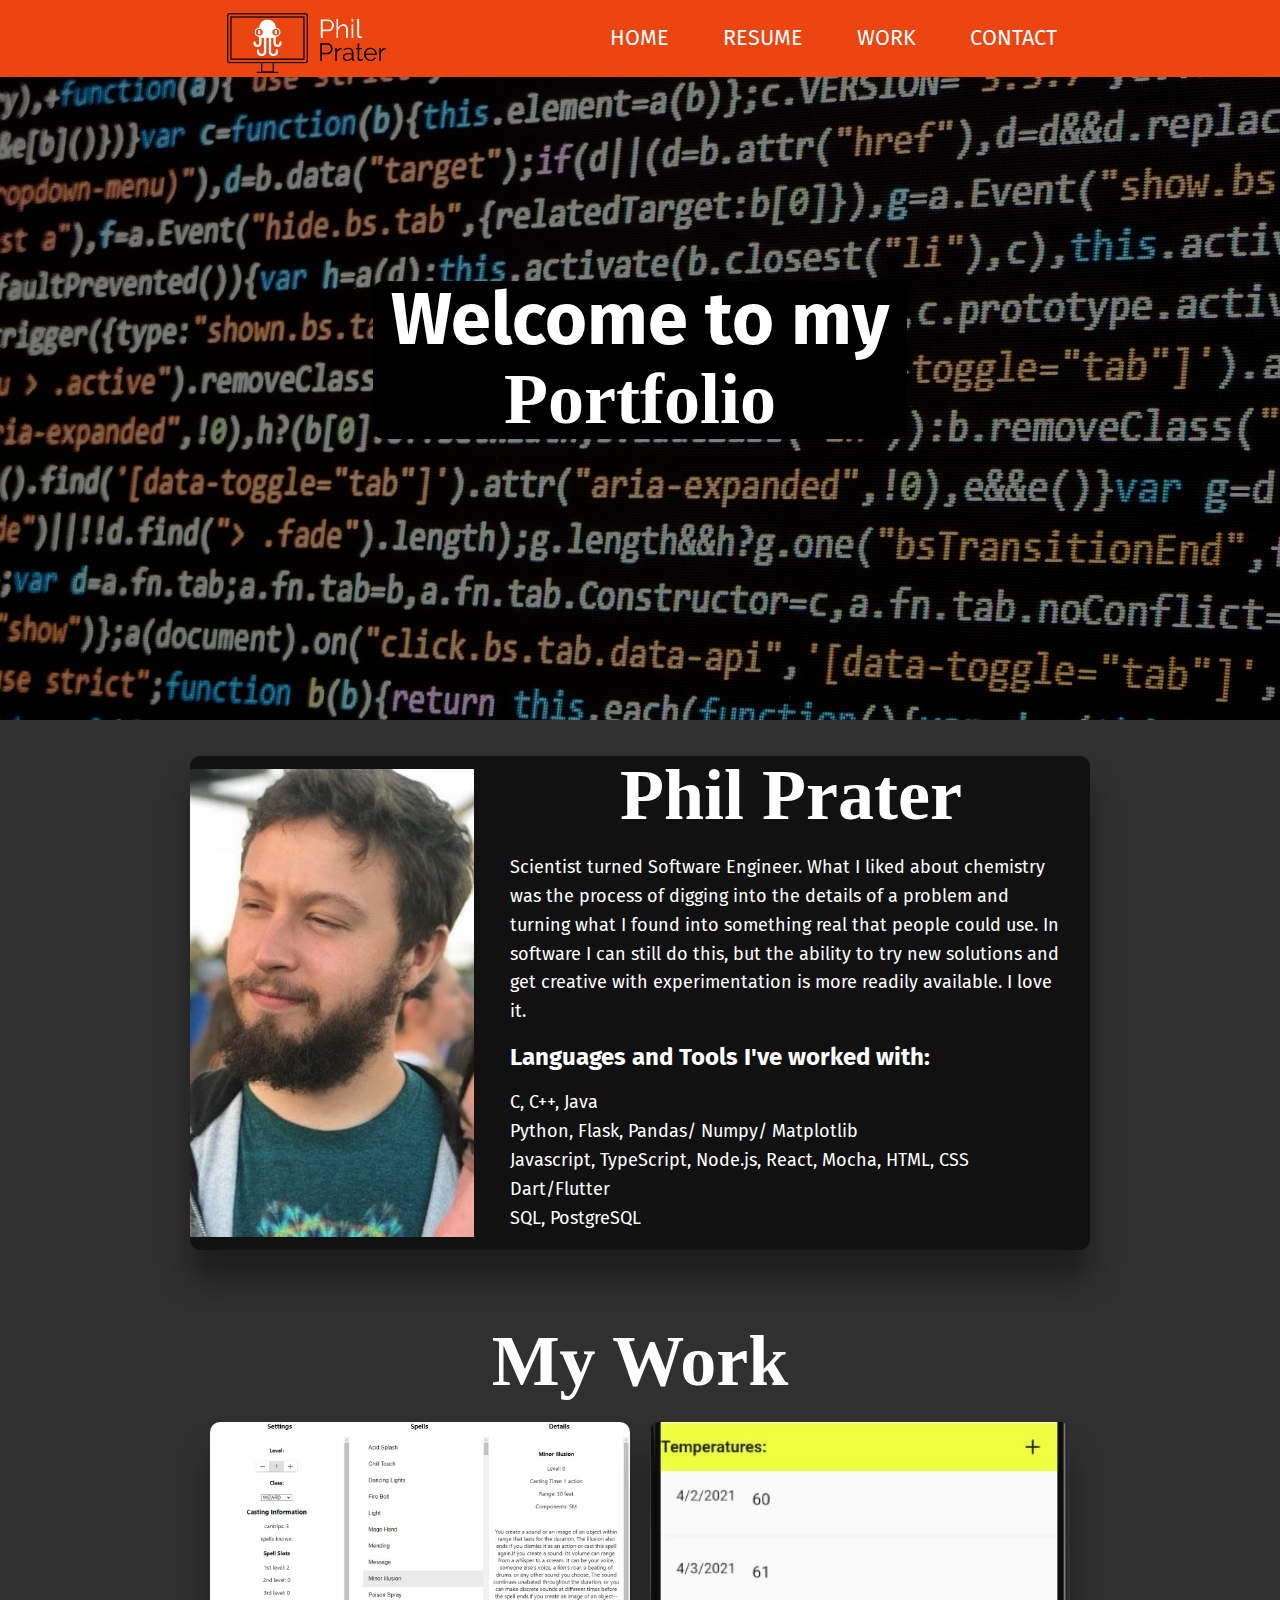
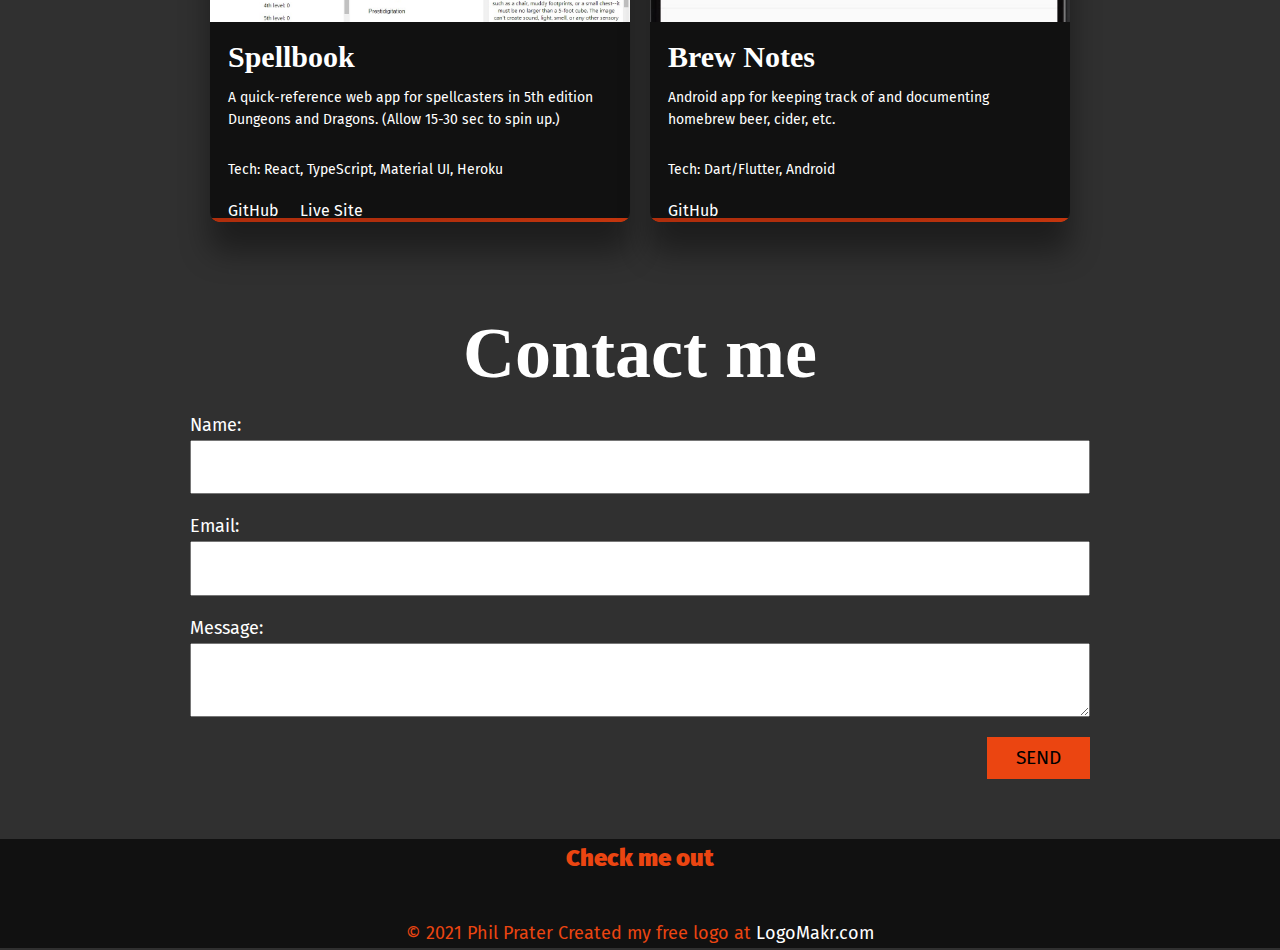
<file: index.html>
<!DOCTYPE html>
<html lang="en">
<head>
  <meta charset="UTF-8">
  <meta http-equiv="X-UA-Compatible" content="IE=edge">
  <meta name="viewport" content="width=device-width, initial-scale=1.0">
  <title>Phil Prater</title>

  <!-- google fonts: Permanent Marker, Fira Sans -->
  <link rel="preconnect" href="https://fonts.googleapis.com">
  <link rel="preconnect" href="https://fonts.gstatic.com" crossorigin>
  <link href="https://fonts.googleapis.com/css2?family=Permanent+Marker&family=Fira Sans&display=swap" rel="stylesheet"> 

  <!-- FontAwesome for icons -->
  <link rel="stylesheet" 
    href="https://cdnjs.cloudflare.com/ajax/libs/font-awesome/5.11.2/css/all.css" 
    integrity="sha256-46qynGAkLSFpVbEBog43gvNhfrOj+BmwXdxFgVK/Kvc=" crossorigin="anonymous" />

  <!-- css -->
  <link rel="stylesheet" href="./css/grid-portfolio.css">
</head>

<body>
  <header>
    <!-- <h1 class="logo">Logo</h1> -->
    <img class="logo" src="static/img/PhilLogo.png" alt="logo">

    <input type="checkbox" id="navbar-toggle" class="navbar-toggle">

    <nav class="navbar">
      <ul class="nav-list">
        <li class="nav-item"><a href="#" class="nav-link">Home</a></li>
        <li class="nav-item"><a href="./static/PhilipPrater_ResumeSE.pdf" target="_blank" class="nav-link">Resume</a></li>
        <li class="nav-item"><a href="#portfolio" class="nav-link">Work</a></li>
        <li class="nav-item"><a href="#contact">Contact</a></li>
      </ul>
    </nav>

    <label for="navbar-toggle" class="navbar-toggle-label">
      <span></span>
    </label>
  </header>

  <section class="welcome">
    <div class="welcome-text">
      <h1>Welcome to my <span>Portfolio</span></h1>
    </div>
  </section>

  <!-- <div class="welcome-left">
    </div>
    <div class="welcome-middle">
      <h2>Making it happen</h2>
      <p>Lorem ipsum dolor sit amet consectetur adipisicing elit. Deserunt odio provident adipisci aperiam. Minima, cum delectus aspernatur expedita, porro consectetur id deleniti recusandae eveniet rerum, voluptatibus quibusdam modi laboriosam accusamus.</p>
    </div>
    <div class="welcome-right">
      <img src="" alt="another generic description">
    </div> -->

  <section class="about-me">
    <img class="about-img" src="./static/img/ok_profile_2.jpg" alt="picture of Phil">
    <div class = "about-text-container">
      <h1 class="about-title">Phil Prater</h1>
      <h2 class="about-subtitle"></h2>
      <div class="about-text">
        <p>
          Scientist turned Software Engineer. 
          What I liked about chemistry was the process of digging into the details of a problem and turning what I found into something real that people could use. 
          In software I can still do this, but the ability to try new solutions and get creative with experimentation is more readily available.
          I love it.
        </p>
          <h3 style="font-family: var(--ff-primary)">Languages and Tools I've worked with:</h3>
        <ul style="padding: 0;">
          <li>C, C++, Java</li>
          <li>Python, Flask, Pandas/ Numpy/ Matplotlib</li>
          <li>Javascript, TypeScript, Node.js, React, Mocha, HTML, CSS</li>
          <li>Dart/Flutter</li>
          <li>SQL, PostgreSQL</li>
        </ul>
      </div>
    </div>
  </section>

  <section id="portfolio" class="portfolio">
    <h1>My Work</h1>

    <div class="portfolio-cards">
      <div class="box">
        <div class="imgbox">
          <img src="static\img\Spellbook-5-screenshot.jpg" alt="spellbook 5th edition web app">
        </div>
        <article>
          <h2>Spellbook</h2>
          <p>
            A quick-reference web app for spellcasters in 5th edition Dungeons and Dragons.
            (Allow 15-30 sec to spin up.)
          </p>
          <p>Tech: React, TypeScript, Material UI, Heroku</p>
          <span>
            <a href="https://github.com/Blergborg/spell-manager" target="_blank">GitHub</a>
            <a href="https://spellbook-5.herokuapp.com/" target="_blank">Live Site</a>
          </span>
        </article>
      </div>

      <div class="box">
        <div class="imgbox">
          <img src="static\img\BN_attempt_details.jpg" alt="brewing mobile app">
        </div>
        <article>
          <h2>Brew Notes</h2>
          <p>Android app for keeping track of and documenting homebrew beer, cider, etc.</p>
          <p>Tech: Dart/Flutter, Android</p>
          <span>
            <a href="https://github.com/Blergborg/brew_notes" target="_blank">GitHub</a>
          </span>
        </article>  
      </div>
    </div>
  </section>

  <section class="contact" id="contact">
    <h1>Contact me</h1>
    <form action="https://formsubmit.co/8bb3432599354d3107c7afa007f6fbf7" method="POST">
      <label class="name">Name:
        <input type="text" name="name" id="name" required>
      </label>

      <label class="email">Email:
        <input type=""name="email" id="email" required>
      </label>

      <label message="message">Message:
        <textarea name="message" id="message""></textarea>
      </label>

      <input class="send-btn" type="submit" value="SEND">
    </form>
  </section>

  <footer>
    <p class="footer-label">Check me out</p>
    <div class="social-list">
      <a href="https://github.com/Blergborg" target="_blank" class="social-link">
        <i class="fab fa-github fa-2x"></i>
      </a>
      <a href="https://linkedin.com/in/philipprater" target="_blank" class="social-link">
        <i class="fab fa-linkedin fa-2x"></i>
      </a>
    </div>
    <span class="copyright">&copy; 2021 Phil Prater</span>
    <span>Created my free logo at <a href="https://logomakr.com/" target="_blank">LogoMakr.com</a></span>
  </footer>

</body>
</html>
</file>
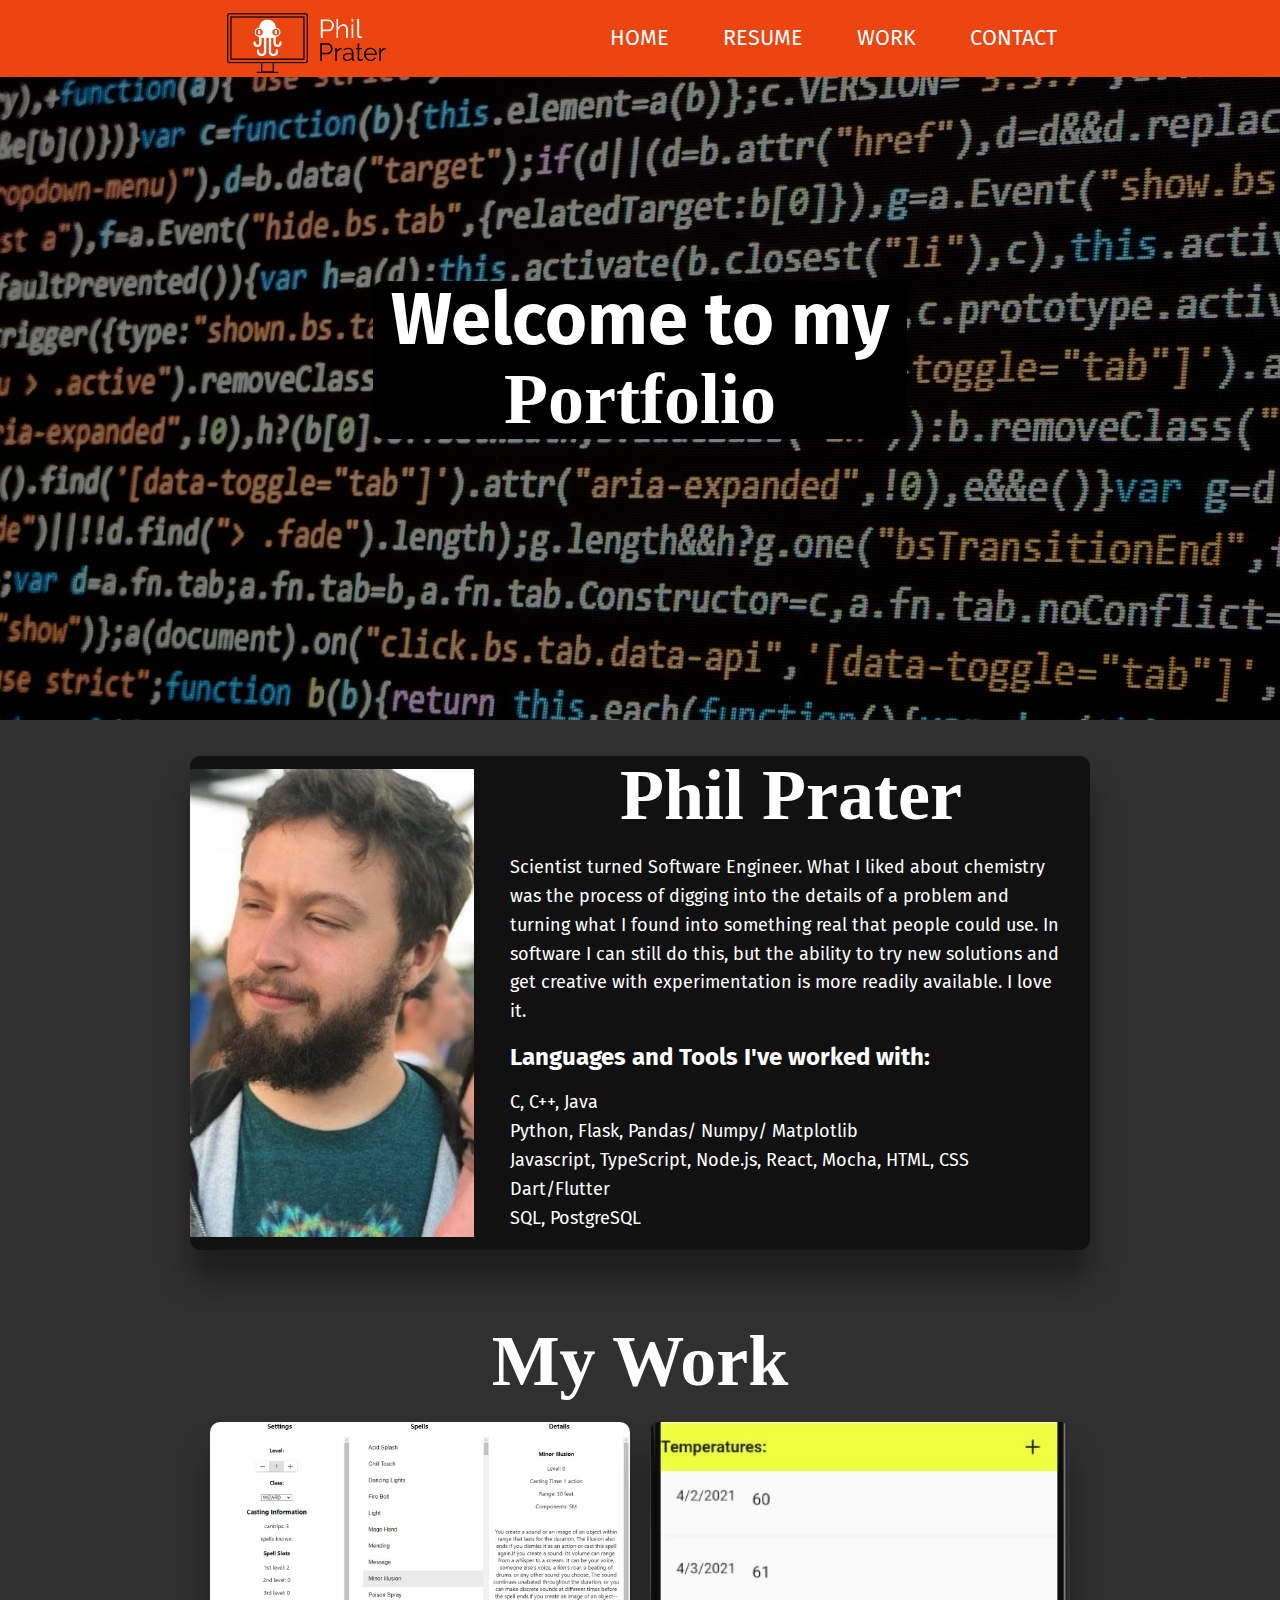
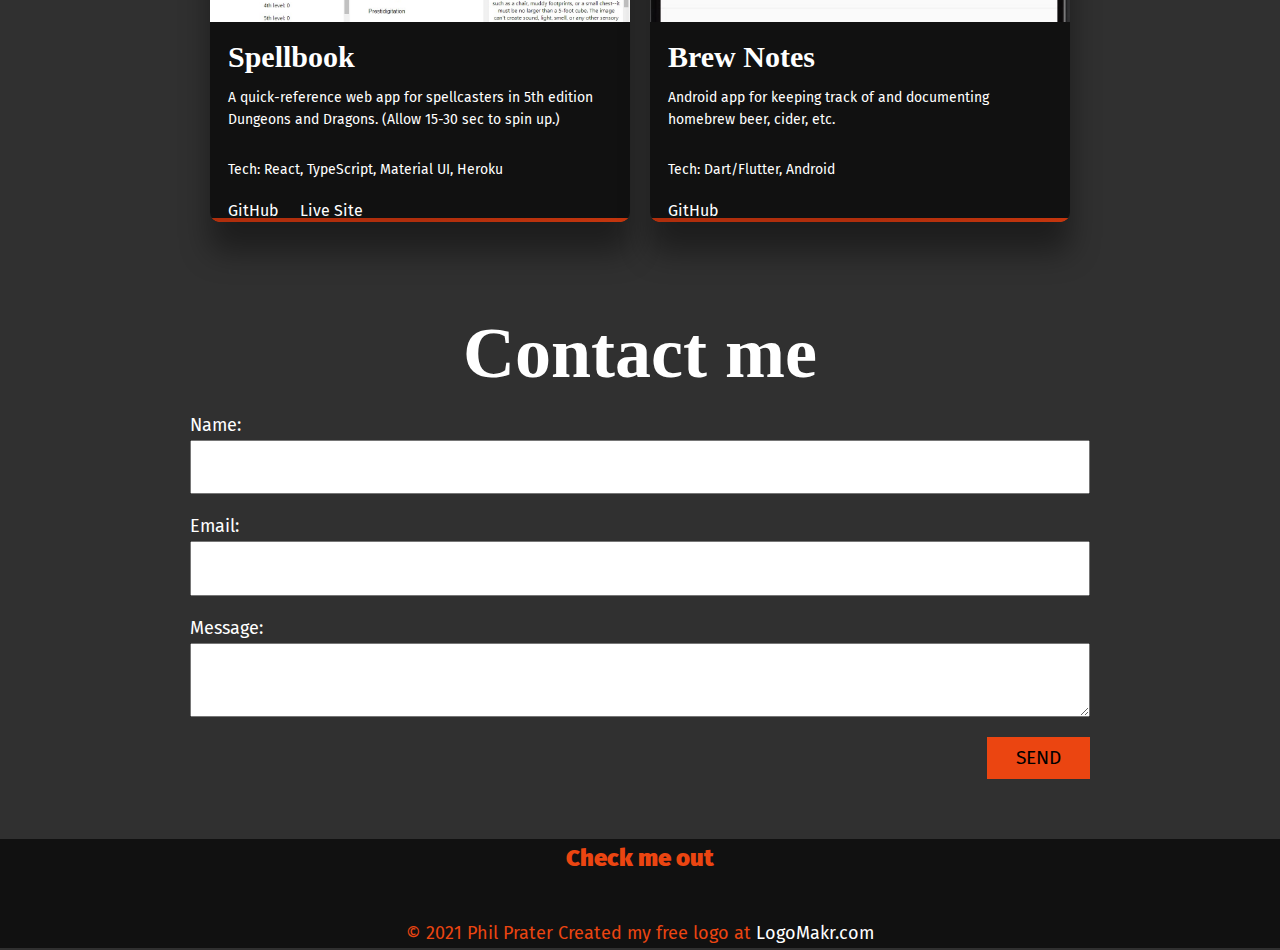
<file: grid-portfolio.html>
<!DOCTYPE html>
<html lang="en">
<head>
  <meta charset="UTF-8">
  <meta http-equiv="X-UA-Compatible" content="IE=edge">
  <meta name="viewport" content="width=device-width, initial-scale=1.0">
  <title>Phil Prater</title>

  <!-- google fonts: Permanent Marker, Fira Sans -->
  <link rel="preconnect" href="https://fonts.googleapis.com">
  <link rel="preconnect" href="https://fonts.gstatic.com" crossorigin>
  <link href="https://fonts.googleapis.com/css2?family=Permanent+Marker&family=Fira Sans&display=swap" rel="stylesheet"> 

  <!-- FontAwesome for icons -->
  <link rel="stylesheet" 
    href="https://cdnjs.cloudflare.com/ajax/libs/font-awesome/5.11.2/css/all.css" 
    integrity="sha256-46qynGAkLSFpVbEBog43gvNhfrOj+BmwXdxFgVK/Kvc=" crossorigin="anonymous" />

  <!-- css -->
  <link rel="stylesheet" href="./css/grid-portfolio.css">
</head>

<body>
  <header>
    <!-- <h1 class="logo">Logo</h1> -->
    <img class="logo" src="static/img/PhilLogo.png" alt="logo">

    <input type="checkbox" id="navbar-toggle" class="navbar-toggle">

    <nav class="navbar">
      <ul class="nav-list">
        <li class="nav-item"><a href="#" class="nav-link">Home</a></li>
        <li class="nav-item"><a href="./static/Philip Prater Resume SE.pdf" target="_blank" class="nav-link">Resume</a></li>
        <li class="nav-item"><a href="#portfolio" class="nav-link">Work</a></li>
        <li class="nav-item"><a href="#contact">Contact</a></li>
      </ul>
    </nav>

    <label for="navbar-toggle" class="navbar-toggle-label">
      <span></span>
    </label>
  </header>

  <section class="welcome">
    <div class="welcome-text">
      <h1>Welcome to my <span>Portfolio</span></h1>
    </div>
  </section>

  <!-- <div class="welcome-left">
    </div>
    <div class="welcome-middle">
      <h2>Making it happen</h2>
      <p>Lorem ipsum dolor sit amet consectetur adipisicing elit. Deserunt odio provident adipisci aperiam. Minima, cum delectus aspernatur expedita, porro consectetur id deleniti recusandae eveniet rerum, voluptatibus quibusdam modi laboriosam accusamus.</p>
    </div>
    <div class="welcome-right">
      <img src="" alt="another generic description">
    </div> -->

  <section class="about-me">
    <img class="about-img" src="./static/img/ok_profile_2.jpg" alt="picture of Phil">
    <div class = "about-text-container">
      <h1 class="about-title">Phil Prater</h1>
      <h2 class="about-subtitle"></h2>
      <div class="about-text">
        <p>
          Scientist turned Software Engineer. 
          What I liked about chemistry was the process of digging into the details of a problem and turning what I found into something real that people could use. 
          In software I can still do this, but the ability to try new solutions and get creative with experimentation is more readily available.
          I love it.
        </p>
          <h3 style="font-family: var(--ff-primary)">Languages and Tools I've worked with:</h3>
        <ul style="padding: 0;">
          <li>C, C++, Java</li>
          <li>Python, Flask, Pandas/ Numpy/ Matplotlib</li>
          <li>Javascript, TypeScript, Node.js, React, Mocha, HTML, CSS</li>
          <li>Dart/Flutter</li>
          <li>SQL, PostgreSQL</li>
        </ul>
      </div>
    </div>
  </section>

  <section id="portfolio" class="portfolio">
    <h1>My Work</h1>

    <div class="portfolio-cards">
      <div class="box">
        <div class="imgbox">
          <img src="static\img\Spellbook-5-screenshot.jpg" alt="spellbook 5th edition web app">
        </div>
        <article>
          <h2>Spellbook</h2>
          <p>
            A quick-reference web app for spellcasters in 5th edition Dungeons and Dragons.
            (Allow 15-30 sec to spin up.)
          </p>
          <p>Tech: React, TypeScript, Material UI, Heroku</p>
          <span>
            <a href="https://github.com/Blergborg/spell-manager" target="_blank">GitHub</a>
            <a href="https://spellbook-5.herokuapp.com/" target="_blank">Live Site</a>
          </span>
        </article>
      </div>

      <div class="box">
        <div class="imgbox">
          <img src="static\img\BN_attempt_details.jpg" alt="brewing mobile app">
        </div>
        <article>
          <h2>Brew Notes</h2>
          <p>Android app for keeping track of and documenting homebrew beer, cider, etc.</p>
          <p>Tech: Dart/Flutter, Android</p>
          <span>
            <a href="https://github.com/Blergborg/brew_notes" target="_blank">GitHub</a>
          </span>
        </article>  
      </div>
    </div>
  </section>

  <section class="contact" id="contact">
    <h1>Contact me</h1>
    <form action="https://formsubmit.co/8bb3432599354d3107c7afa007f6fbf7" method="POST">
      <label class="name">Name:
        <input type="text" name="name" id="name" required>
      </label>

      <label class="email">Email:
        <input type=""name="email" id="email" required>
      </label>

      <label message="message">Message:
        <textarea name="message" id="message""></textarea>
      </label>

      <input class="send-btn" type="submit" value="SEND">
    </form>
  </section>

  <footer>
    <p class="footer-label">Check me out</p>
    <div class="social-list">
      <a href="https://github.com/Blergborg" target="_blank" class="social-link">
        <i class="fab fa-github fa-2x"></i>
      </a>
      <a href="https://linkedin.com/in/philipprater" target="_blank" class="social-link">
        <i class="fab fa-linkedin fa-2x"></i>
      </a>
    </div>
    <span class="copyright">&copy; 2021 Phil Prater</span>
    <span>Created my free logo at <a href="https://logomakr.com/" target="_blank">LogoMakr.com</a></span>
  </footer>

</body>
</html>
</file>
<file: css/grid-portfolio.css>
/* setup how padding is calculated (within a width instead of adding on to total width) */
*,
*::before,
*::after {
  box-sizing: border-box;
}

/* setup variables */
:root {
  --ff-primary: Fira Sans, sans-serif;
  --ff-secondary: Permanent Marker, serif;

  --fw-reg: 300;
  --fw-bold: 900;

  --clr-light: #fff;
  --clr-dark: #303030;
  /* --clr-accent: #e98a0e; */
  --clr-accent: #eb4511;
  /* --clr-accent2: #db5000; */

  --fs-h1: 3rem;
  --fs-h2: 2.25rem;
  --fs-h3: 1.25rem;
  --fs-body: 1rem;
}

/* @media (min-width: 800px) {
  :root {
    --fs-h1: 4.5rem;
    --fs-h2: 3.75rem;
    --fs-h3: 1.5rem;
    --fs-body: 1.125rem;
  }
} */



/* General Styles */
body {
  background: var(--clr-dark);
  color: var(--clr-light);
  margin: 0;
  font-family: var(--ff-primary);
  font-size: var(--fs-body);
  line-height: 1.6;
}

a {
  text-decoration: none;
  color: var(--clr-light);
}

ul {
  list-style: none; 
}

img {
  display: block;
  /* prevents overflow beyond parents */
  max-width: 100%;
}


/* Typography */
h1,
h2,
h3 {
  font-family: var(--ff-secondary);
  line-height: 1.1;
  margin: 0;
}

h1{font-size: var(--fs-h1);}
h2{font-size: var(--fs-h2);}
h3{font-size: var(--fs-h3);}


/* Navigation Bar */
header {
  background: var(--clr-accent);
  text-align: center;
  position: fixed;
  z-index: 999;
  width: 100%;
}

.logo {
  height: 4.25em;
  display: inline-block;
  margin: 0 auto;
  padding-top: .5em;
}

.navbar {
  position: absolute;
  background: var(--clr-accent);
  text-align: left;
  top: 100%;
  left: 0;
  width: 100%;
  transform: scale(1, 0);
  transform-origin: top;
  transition: transform 400ms ease-in-out;
}

.nav-list {
  margin: 0;
  padding: 0;
}

.nav-item {
  margin-bottom: 1em;
  margin-left: 1em;
}

.nav-item a{
  font-size: 1.2em;
  text-transform: uppercase;
  opacity: 0;
  transition: opacity 150ms ease-in-out;
}

.nav-item a:hover{
  color: black;
}

.navbar-toggle-label {
  position: absolute;
  top: 0;
  left: 0;
  margin-left: 1em;
  height: 100%;
  display: flex;
  align-items: center;
}

.navbar-toggle-label span,
.navbar-toggle-label span::before,
.navbar-toggle-label span::after {
  display: block;
  background: white;
  height: 2px;
  width: 2em;
  border-radius: 2px;
  position: relative;
}

.navbar-toggle-label span::before,
.navbar-toggle-label span::after {
  content: '';
  position: absolute;
}
.navbar-toggle-label span::before{
  top: 7px;
}
.navbar-toggle-label span::after {
  bottom: 7px;
}

.navbar-toggle {
  display: none;
}

/* '~' looks for first proceeding sibling */
.navbar-toggle:checked ~ .navbar{
  transform: scale(1, 1);
}

.navbar-toggle:checked ~ .navbar a{
  opacity: 1;
  transition: opacity 250ms ease-in-out 250ms;
}


/* Welcome */
.welcome {
  background-image: linear-gradient(rgba(0, 0, 0, 0.5), rgba(0, 0, 0, 0.5)), url(../static/img/stock-code-bg.jpg);
  height: 80vh;
  display: flex;
  justify-content: center;
  align-items: center;
  text-align: center;
}
.welcome h1{
  font-family: var(--ff-primary);
}
.welcome span{
  font-family: var(--ff-secondary);
  display: block;
}
.welcome-text {
  background: black;
  padding: 0 1em;
  border-radius: 10px;
}


/* About Me */
.about-me {
  padding: 0;
  width: 90%;
  margin: 2em auto;
  max-width: 50em;
  box-shadow: 0 30px 30px rgba(0,0,0,0.4);
  overflow: hidden;
  border-radius: 10px;
  display: flex;
  flex-direction: column;
  align-items: center;
  background: #111;
}

.about-img {
  max-height: 26em;
  padding-top: 2em;
}

.about-title {
  text-align: center;
}

.about-text-container {
  padding: 0 1em;
}


/* Portfolio Cards */
.portfolio {
  padding: 2em 0;
  width: 90%;
  margin: 0 auto;
  max-width: 50em;
}

.portfolio h1 {
  text-align: center;
}

.portfolio-cards {
  display: grid;
  grid-template-columns: repeat(auto-fit, minmax(290px, 1fr));
  grid-gap: 20px;
  padding: 20px;
  justify-content: center;
  align-items: center;
  width: 100%;
}

.box {
  position: relative;
  height: 400px;
  box-shadow: 0 30px 30px rgba(0,0,0,0.4);
  overflow: hidden;
  border-radius: 10px;
  background: #111;
}
.box::before {
  position: absolute;
  content:"";
  top:99%;
  left:0;
  width: 100%;
  height: 100%;
  background-color: #eb4511;
  background-image: linear-gradient(315deg, #eb4511 0%, #b02e0c 74%);
  transition: 0.4s;
}

.box:hover::before {
  top: 50%;
}

.box article {
  padding: 1em;

  display: flex;
  flex-direction: column;
  justify-content: space-between;
}

.box h2 {
  font-size: 30px;
  position: relative;
  /* margin-left: 1em; */
}

.box p {
  font-size: 14px;
  position: relative;
  /* margin-left: 1em; */
}

.box a {
  font-size: 16px;
  position: relative;
  margin-right: 1em;
}

.box a:hover {
  color: black;
}

.imgbox {
  width: 100%;
  height: 50%;
}

.imgbox img {
  width: 100%;
  height: 100%;
  object-fit: cover;
}



/* Contact Form */
.contact {
  padding: 2em 0;
  width: 90%;
  margin: 0 auto;
  max-width: 50em;
}

.contact h1 {
  text-align: center;
}

.contact form {
  display: flex;
  flex-direction: column;
}

.contact label {
  display: block;
  margin-top: 1em;
  color: var(--clr-light);
}

.contact input, 
textarea {
  display: block;
  padding: .75em;
  width: 100%;
  font-size: 1.2rem;
}

.contact .send-btn {
  display: inline-block;
  width: auto;
  margin-top: 1em;
  margin-left: auto;
  background: var(--clr-accent);
  border: none;
  font-family: var(--ff-primary);
  padding: .5em 1.5em;
}


/* Footer */
footer {
  background: #111;
  color: var(--clr-accent);
  text-align: center;
}

.footer-label {
  font-size: var(--fs-h3);
  font-weight: var(--fw-bold);
}

.social-list {
  display: flex;
  justify-content: center;
  padding: 0;
}

.social-link {
  margin: 0, .5em;
  padding: .5em;
  color: inherit;
}

.social-link:hover {
  opacity: .7;
}



/* Large Screen Styles */
@media screen and (min-width: 800px) {
  :root {
    --fs-h1: 4.5rem;
    --fs-h2: 3.75rem;
    --fs-h3: 1.5rem;
    --fs-body: 1.125rem;
  }

  .navbar-toggle-label{
    display: none;
  }

  header {
    display: grid;
    grid-template-columns: 1fr auto minmax(600px, 3fr) 1fr;
  }

  .logo {
    grid-column: 2 / 3;
  }
  .navbar {
    all: unset;
    grid-column: 3 / 4;
    display: flex;
    justify-content: flex-end;
    align-items: center;
  }

  .navbar a {
    opacity: 1;
  }
  .nav-list {
    display: flex;
  }
  .nav-item {
    margin-left: 3em;
    margin-bottom: 0;
  }


  .about-me{
    display: flex;
    flex-direction: row;
  }
  .about-img {
    margin-right: 2em;
    padding-top: 0;
  }
  .about-text-container {
    padding-left: 0;
  }
}
</file>
